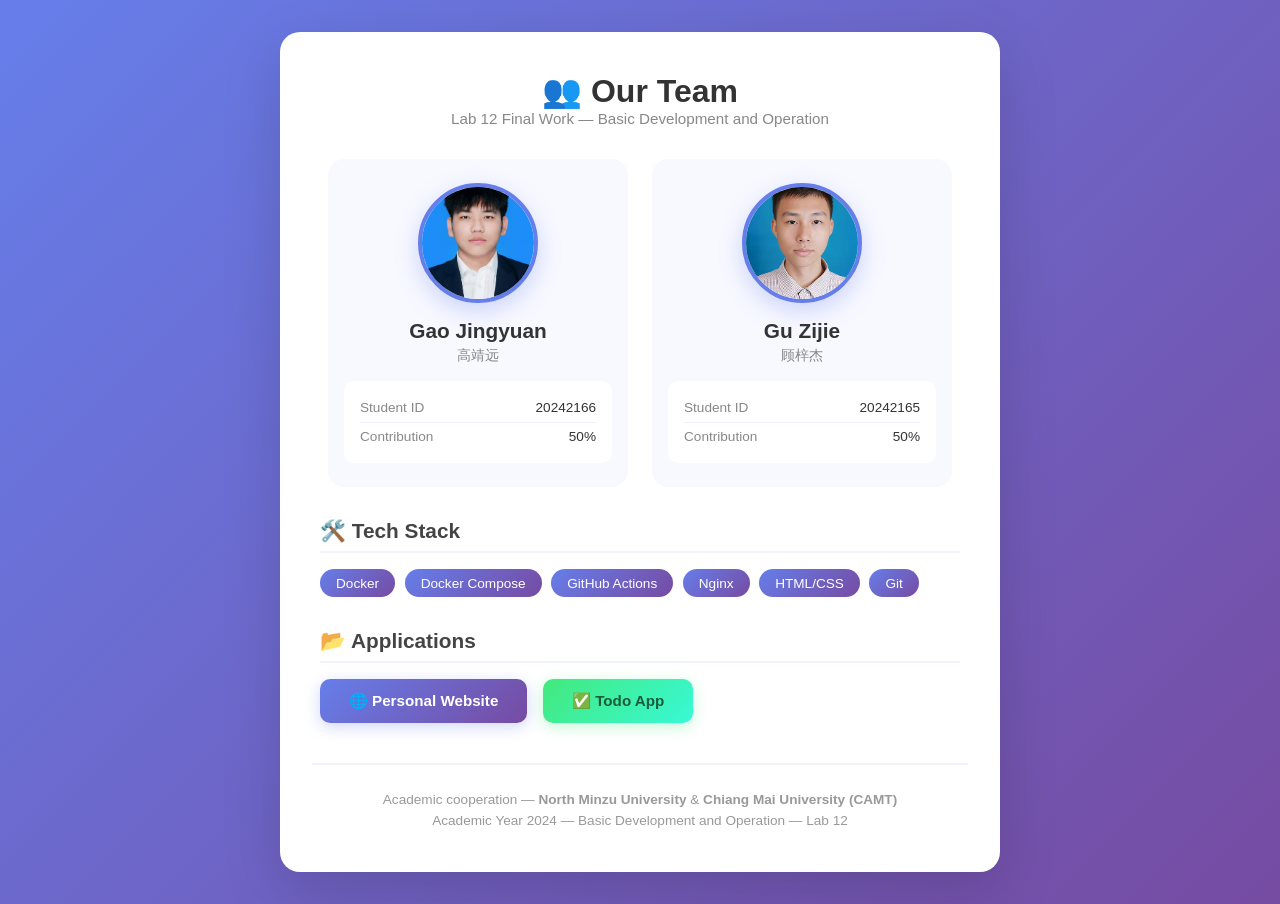
<file: html/index.html>
<!DOCTYPE html>
<html lang="en">
<head>
    <meta charset="UTF-8">
    <meta name="viewport" content="width=device-width, initial-scale=1.0">
    <title>Lab 12 — Team Website</title>
    <link rel="stylesheet" href="style.css">
</head>
<body>
    <div class="container">
        <h1 class="team-title">👥 Our Team</h1>
        <p class="team-subtitle">Lab 12 Final Work — Basic Development and Operation</p>

        <div class="team-grid">
            <!-- Member 1: Gao Jingyuan -->
            <div class="member-card">
                <div class="avatar">
                    <img src="photo.jpg" alt="Gao Jingyuan"
                         onerror="this.style.display='none'; this.nextElementSibling.style.display='flex';">
                    <div class="avatar-placeholder" style="display:none;">
                        <span>📷</span>
                    </div>
                </div>
                <h2>Gao Jingyuan</h2>
                <p class="member-role">高靖远</p>
                <div class="info-card">
                    <div class="info-item">
                        <span class="label">Student ID</span>
                        <span class="value">20242166</span>
                    </div>
                    <div class="info-item">
                        <span class="label">Contribution</span>
                        <span class="value">50%</span>
                    </div>
                </div>
            </div>

            <!-- Member 2: Gu Zijie -->
            <div class="member-card">
                <div class="avatar">
                    <img src="photo2.jpg" alt="Gu Zijie"
                         onerror="this.style.display='none'; this.nextElementSibling.style.display='flex';">
                    <div class="avatar-placeholder" style="display:none;">
                        <span>📷</span>
                    </div>
                </div>
                <h2>Gu Zijie</h2>
                <p class="member-role">顾梓杰</p>
                <div class="info-card">
                    <div class="info-item">
                        <span class="label">Student ID</span>
                        <span class="value">20242165</span>
                    </div>
                    <div class="info-item">
                        <span class="label">Contribution</span>
                        <span class="value">50%</span>
                    </div>
                </div>
            </div>
        </div>

        <div class="section">
            <h2>🛠️ Tech Stack</h2>
            <div class="skills">
                <span class="skill-tag">Docker</span>
                <span class="skill-tag">Docker Compose</span>
                <span class="skill-tag">GitHub Actions</span>
                <span class="skill-tag">Nginx</span>
                <span class="skill-tag">HTML/CSS</span>
                <span class="skill-tag">Git</span>
            </div>
        </div>

        <div class="section">
            <h2>📂 Applications</h2>
            <div class="links">
                <a href="http://13.217.10.10" class="btn" target="_blank">
                    🌐 Personal Website
                </a>
                <a href="http://13.217.10.10:8080" class="btn btn-todo" target="_blank">
                    ✅ Todo App
                </a>
            </div>
        </div>

        <div class="footer">
            <p>
                Academic cooperation — <strong>North Minzu University</strong> &amp;
                <strong>Chiang Mai University (CAMT)</strong>
            </p>
            <p>Academic Year 2024 — Basic Development and Operation — Lab 12</p>
        </div>
    </div>
</body>
</html>
</file>
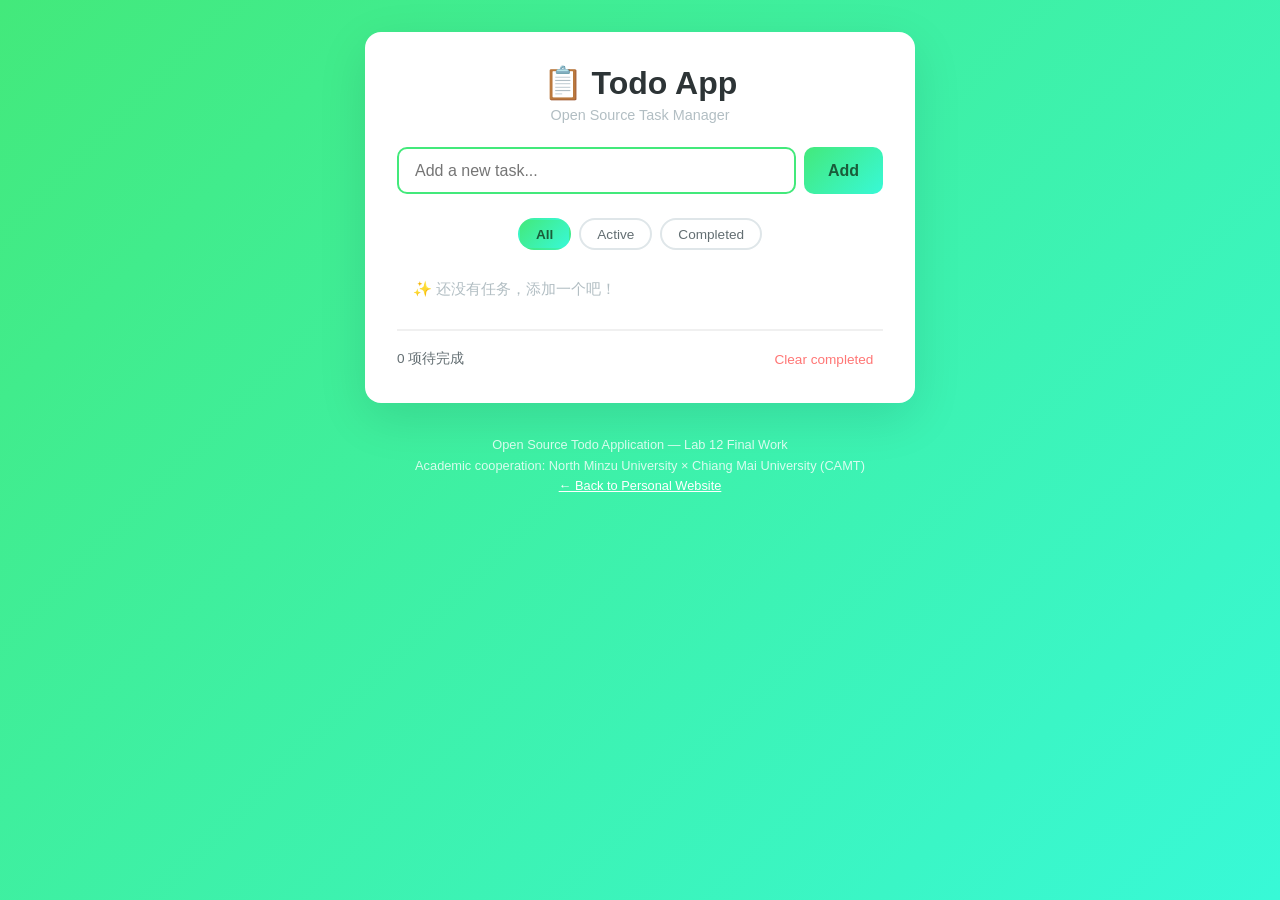
<file: todo-app/index.html>
<!DOCTYPE html>
<html lang="en">
<head>
    <meta charset="UTF-8">
    <meta name="viewport" content="width=device-width, initial-scale=1.0">
    <title>Todo App — Task Manager</title>
    <link rel="stylesheet" href="style.css">
</head>
<body>
    <div class="todo-container">
        <h1>📋 Todo App</h1>
        <p class="todo-subtitle">Open Source Task Manager</p>

        <div class="input-section">
            <input type="text" id="todoInput" placeholder="Add a new task..." autofocus>
            <button id="addBtn" onclick="addTodo()">Add</button>
        </div>

        <div class="filters">
            <button class="filter-btn active" data-filter="all" onclick="setFilter('all')">All</button>
            <button class="filter-btn" data-filter="active" onclick="setFilter('active')">Active</button>
            <button class="filter-btn" data-filter="completed" onclick="setFilter('completed')">Completed</button>
        </div>

        <ul id="todoList" class="todo-list"></ul>

        <div class="todo-footer">
            <span id="itemCount">0 items left</span>
            <button id="clearBtn" onclick="clearCompleted()">Clear completed</button>
        </div>
    </div>

    <div class="footer">
        <p>Open Source Todo Application — Lab 12 Final Work</p>
        <p>Academic cooperation: North Minzu University × Chiang Mai University (CAMT)</p>
        <p><a href="http://13.217.10.10">← Back to Personal Website</a></p>
    </div>

    <script src="script.js"></script>
</body>
</html>
</file>
<file: html/style.css>
/* ============================================
   Personal Website — Lab 12 Final Work
   ============================================ */

* {
    margin: 0;
    padding: 0;
    box-sizing: border-box;
}

body {
    font-family: -apple-system, BlinkMacSystemFont, "Segoe UI", Roboto,
                 "Helvetica Neue", Arial, "Noto Sans SC", sans-serif;
    background: linear-gradient(135deg, #667eea 0%, #764ba2 100%);
    min-height: 100vh;
    padding: 2rem 1rem;
    color: #333;
}

.container {
    max-width: 720px;
    margin: 0 auto;
    background: #ffffff;
    border-radius: 20px;
    padding: 2.5rem 2rem;
    box-shadow: 0 20px 60px rgba(0, 0, 0, 0.15);
}

/* ---- 团队标题 ---- */
.team-title {
    text-align: center;
    font-size: 2rem;
    color: #333;
}

.team-subtitle {
    text-align: center;
    color: #888;
    font-size: 0.95rem;
    margin-bottom: 2rem;
}

/* ---- 双人并排 ---- */
.team-grid {
    display: flex;
    gap: 1.5rem;
    justify-content: center;
    margin-bottom: 1rem;
}

.member-card {
    flex: 1;
    max-width: 300px;
    text-align: center;
    padding: 1.5rem 1rem;
    background: #f8f9ff;
    border-radius: 16px;
    transition: transform 0.3s;
}

.member-card:hover {
    transform: translateY(-3px);
}

.member-card .avatar {
    width: 120px;
    height: 120px;
    margin: 0 auto 1rem;
    border-radius: 50%;
    overflow: hidden;
    border: 4px solid #667eea;
    box-shadow: 0 8px 25px rgba(102, 126, 234, 0.3);
}

.member-card .avatar img {
    width: 100%;
    height: 100%;
    object-fit: cover;
}

.member-card .avatar-placeholder {
    width: 100%;
    height: 100%;
    background: #f0f4ff;
    display: flex;
    align-items: center;
    justify-content: center;
    color: #999;
    font-size: 2rem;
}

.member-card h2 {
    font-size: 1.3rem;
    color: #333;
    margin-bottom: 0.2rem;
}

.member-role {
    color: #888;
    font-size: 0.9rem;
    margin-bottom: 1rem;
}

.member-card .info-card {
    background: #fff;
    border-radius: 10px;
    padding: 0.8rem 1rem;
    text-align: left;
    width: 100%;
}

.member-card .info-item {
    display: flex;
    justify-content: space-between;
    padding: 0.4rem 0;
    border-bottom: 1px solid #eef0ff;
    gap: 0.5rem;
    font-size: 0.85rem;
}

.member-card .info-item:last-child {
    border-bottom: none;
}

.member-card .info-item .label {
    color: #888;
    font-weight: 500;
}

.member-card .info-item .value {
    color: #333;
    font-weight: 500;
}

/* ---- 个人头像（旧，保留兼容） ---- */
.profile-section {
    text-align: center;
    margin-bottom: 2rem;
}

.avatar {
    width: 150px;
    height: 150px;
    margin: 0 auto 1.5rem;
    border-radius: 50%;
    overflow: hidden;
    border: 4px solid #667eea;
    box-shadow: 0 8px 25px rgba(102, 126, 234, 0.3);
    position: relative;
}

.avatar img {
    width: 100%;
    height: 100%;
    object-fit: cover;
}

.avatar-placeholder {
    width: 100%;
    height: 100%;
    background: #f0f4ff;
    display: flex;
    flex-direction: column;
    align-items: center;
    justify-content: center;
    color: #999;
    font-size: 0.8rem;
}

.avatar-placeholder span {
    font-size: 2rem;
    margin-bottom: 0.3rem;
}

.profile-section h1 {
    font-size: 2rem;
    color: #333;
    margin-bottom: 0.3rem;
}

.subtitle {
    color: #888;
    font-size: 1rem;
    margin-bottom: 1.5rem;
}

/* ---- 信息卡片 ---- */
.info-card {
    background: #f8f9ff;
    border-radius: 12px;
    padding: 1.2rem 1.5rem;
    display: inline-block;
    text-align: left;
}

.info-item {
    display: flex;
    justify-content: space-between;
    padding: 0.5rem 0;
    border-bottom: 1px solid #eef0ff;
    gap: 2rem;
}

.info-item:last-child {
    border-bottom: none;
}

.info-item .label {
    color: #888;
    font-weight: 500;
    min-width: 80px;
}

.info-item .value {
    color: #333;
    font-weight: 500;
}

/* ---- 通用区块 ---- */
.section {
    margin: 2rem 0;
    padding: 0 0.5rem;
}

.section h2 {
    font-size: 1.3rem;
    color: #444;
    margin-bottom: 1rem;
    padding-bottom: 0.5rem;
    border-bottom: 2px solid #f0f2ff;
}

.section p {
    line-height: 1.8;
    color: #555;
}

/* ---- 技能标签 ---- */
.skills {
    display: flex;
    flex-wrap: wrap;
    gap: 0.6rem;
}

.skill-tag {
    background: linear-gradient(135deg, #667eea, #764ba2);
    color: #fff;
    padding: 0.4rem 1rem;
    border-radius: 20px;
    font-size: 0.85rem;
    font-weight: 500;
}

/* ---- 链接按钮 ---- */
.links {
    display: flex;
    gap: 1rem;
    flex-wrap: wrap;
}

.btn {
    display: inline-flex;
    align-items: center;
    gap: 0.4rem;
    padding: 0.8rem 1.8rem;
    border-radius: 10px;
    text-decoration: none;
    font-weight: 600;
    font-size: 0.95rem;
    transition: all 0.3s ease;
    background: linear-gradient(135deg, #667eea, #764ba2);
    color: #fff;
    box-shadow: 0 4px 15px rgba(102, 126, 234, 0.3);
}

.btn:hover {
    transform: translateY(-2px);
    box-shadow: 0 6px 20px rgba(102, 126, 234, 0.4);
}

.btn-todo {
    background: linear-gradient(135deg, #43e97b, #38f9d7);
    box-shadow: 0 4px 15px rgba(67, 233, 123, 0.3);
    color: #1a5c3a;
}

.btn-todo:hover {
    box-shadow: 0 6px 20px rgba(67, 233, 123, 0.4);
}

.note {
    margin-top: 0.8rem;
    font-size: 0.85rem;
    color: #aaa;
}

/* ---- 页脚 ---- */
.footer {
    text-align: center;
    margin-top: 2.5rem;
    padding-top: 1.5rem;
    border-top: 2px solid #f0f2ff;
    color: #999;
    font-size: 0.85rem;
    line-height: 1.6;
}

/* ---- 响应式 ---- */
@media (max-width: 640px) {
    .team-grid {
        flex-direction: column;
        align-items: center;
    }

    .member-card {
        max-width: 100%;
        width: 100%;
    }
}

@media (max-width: 480px) {
    .container {
        padding: 1.5rem 1rem;
    }

    .profile-section h1 {
        font-size: 1.5rem;
    }

    .info-item {
        flex-direction: column;
        gap: 0.2rem;
    }

    .links {
        flex-direction: column;
    }

    .btn {
        justify-content: center;
    }
}
</file>
<file: todo-app/style.css>
/* ============================================
   Todo App — Lab 12 Final Work
   ============================================ */

* {
    margin: 0;
    padding: 0;
    box-sizing: border-box;
}

body {
    font-family: -apple-system, BlinkMacSystemFont, "Segoe UI", Roboto,
                 "Helvetica Neue", Arial, "Noto Sans SC", sans-serif;
    background: linear-gradient(135deg, #43e97b 0%, #38f9d7 100%);
    min-height: 100vh;
    padding: 2rem 1rem;
    color: #333;
}

.todo-container {
    max-width: 550px;
    margin: 0 auto;
    background: #fff;
    border-radius: 16px;
    padding: 2rem;
    box-shadow: 0 15px 50px rgba(0, 0, 0, 0.1);
}

h1 {
    text-align: center;
    font-size: 2rem;
    color: #2d3436;
    margin-bottom: 0.3rem;
}

.todo-subtitle {
    text-align: center;
    color: #b2bec3;
    font-size: 0.9rem;
    margin-bottom: 1.5rem;
}

/* ---- 输入区域 ---- */
.input-section {
    display: flex;
    gap: 0.5rem;
    margin-bottom: 1.5rem;
}

.input-section input {
    flex: 1;
    padding: 0.8rem 1rem;
    border: 2px solid #dfe6e9;
    border-radius: 10px;
    font-size: 1rem;
    outline: none;
    transition: border-color 0.3s;
}

.input-section input:focus {
    border-color: #43e97b;
}

.input-section button {
    padding: 0.8rem 1.5rem;
    background: linear-gradient(135deg, #43e97b, #38f9d7);
    color: #1a5c3a;
    border: none;
    border-radius: 10px;
    font-weight: 700;
    font-size: 1rem;
    cursor: pointer;
    transition: all 0.3s;
}

.input-section button:hover {
    transform: scale(1.05);
    box-shadow: 0 4px 15px rgba(67, 233, 123, 0.4);
}

/* ---- 过滤器 ---- */
.filters {
    display: flex;
    justify-content: center;
    gap: 0.5rem;
    margin-bottom: 1rem;
}

.filter-btn {
    padding: 0.4rem 1rem;
    border: 2px solid #dfe6e9;
    border-radius: 20px;
    background: #fff;
    color: #636e72;
    cursor: pointer;
    font-size: 0.85rem;
    font-weight: 500;
    transition: all 0.3s;
}

.filter-btn:hover {
    border-color: #43e97b;
    color: #1a5c3a;
}

.filter-btn.active {
    background: linear-gradient(135deg, #43e97b, #38f9d7);
    border-color: transparent;
    color: #1a5c3a;
    font-weight: 600;
}

/* ---- 任务列表 ---- */
.todo-list {
    list-style: none;
    margin-bottom: 1rem;
}

.todo-list li {
    display: flex;
    align-items: center;
    padding: 0.8rem 1rem;
    border-bottom: 1px solid #f0f0f0;
    gap: 0.8rem;
    animation: fadeIn 0.3s ease;
}

@keyframes fadeIn {
    from { opacity: 0; transform: translateY(-5px); }
    to   { opacity: 1; transform: translateY(0); }
}

.todo-list li:last-child {
    border-bottom: none;
}

/* 复选框 */
.todo-list li input[type="checkbox"] {
    width: 20px;
    height: 20px;
    accent-color: #43e97b;
    cursor: pointer;
    flex-shrink: 0;
}

/* 任务文本 */
.todo-list li .todo-text {
    flex: 1;
    font-size: 0.95rem;
    color: #2d3436;
    word-break: break-word;
}

.todo-list li.completed .todo-text {
    text-decoration: line-through;
    color: #b2bec3;
}

/* 删除按钮 */
.todo-list li .delete-btn {
    background: none;
    border: none;
    color: #ff7675;
    font-size: 1.2rem;
    cursor: pointer;
    padding: 0.2rem 0.5rem;
    border-radius: 6px;
    transition: all 0.3s;
    opacity: 0.5;
}

.todo-list li:hover .delete-btn {
    opacity: 1;
}

.todo-list li .delete-btn:hover {
    background: #fff5f5;
    transform: scale(1.2);
}

/* 空状态 */
.empty-state {
    text-align: center;
    color: #b2bec3;
    padding: 2rem 0;
    font-size: 0.95rem;
}

/* ---- 底部 ---- */
.todo-footer {
    display: flex;
    justify-content: space-between;
    align-items: center;
    padding-top: 1rem;
    border-top: 2px solid #f0f0f0;
    font-size: 0.85rem;
    color: #636e72;
}

.todo-footer button {
    background: none;
    border: none;
    color: #ff7675;
    cursor: pointer;
    font-size: 0.85rem;
    padding: 0.3rem 0.6rem;
    border-radius: 6px;
    transition: all 0.3s;
}

.todo-footer button:hover {
    background: #fff5f5;
}

/* ---- 全局页脚 ---- */
.footer {
    text-align: center;
    margin-top: 2rem;
    color: rgba(255, 255, 255, 0.8);
    font-size: 0.8rem;
    line-height: 1.6;
}

.footer a {
    color: #fff;
    text-decoration: underline;
}

/* ---- 响应式 ---- */
@media (max-width: 480px) {
    .todo-container {
        padding: 1.5rem;
    }

    h1 {
        font-size: 1.5rem;
    }

    .input-section {
        flex-direction: column;
    }

    .input-section button {
        width: 100%;
    }
}
</file>
